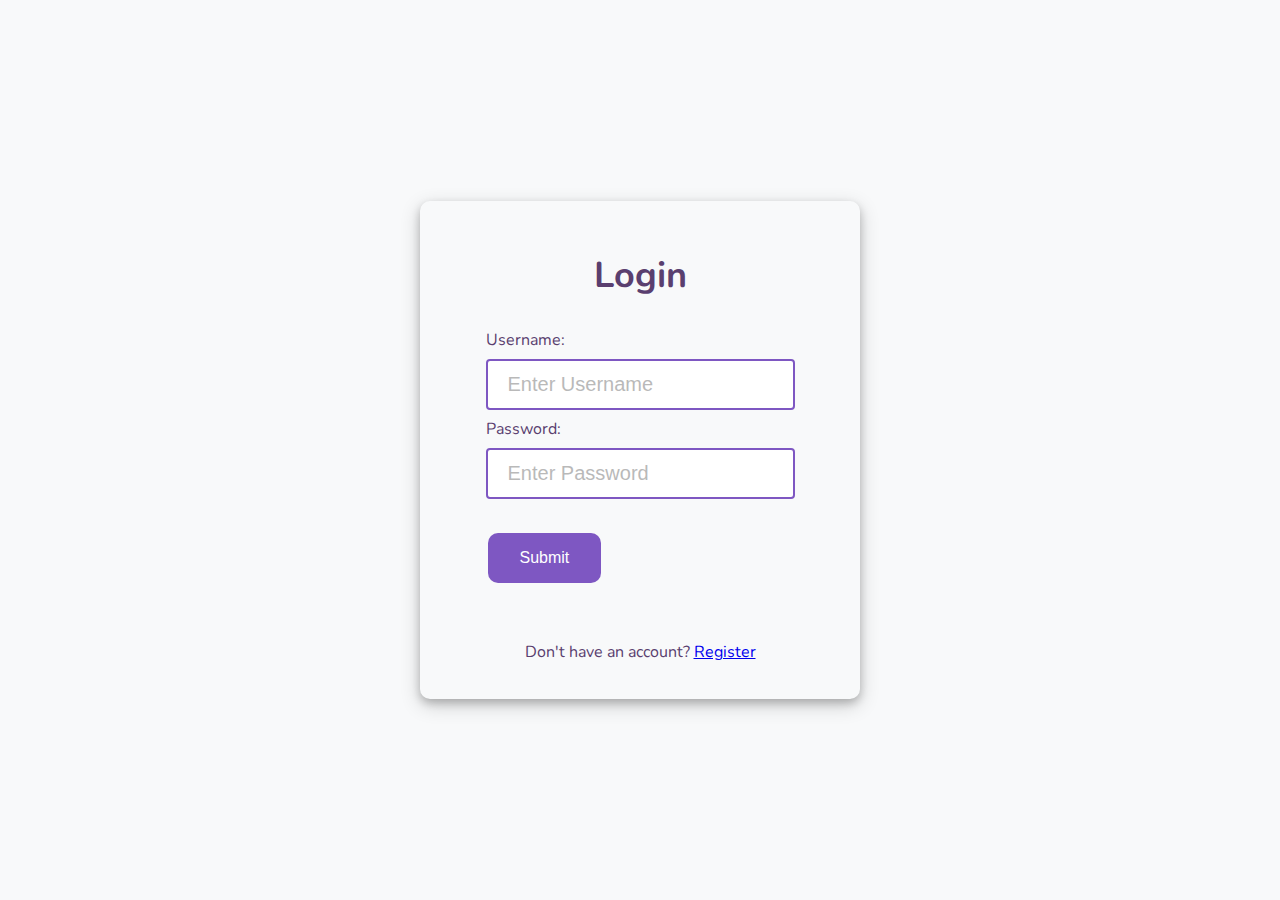
<file: login.html>
<html>

<head>
    <title>Login</title>
    <link rel="stylesheet" type="text/css" href="style.css">
</head>

<body>
    <div class="login-form">
        <h2>Login</h2>
        <form>
            <label for="username">Username:</label><br>
            <input type="text" placeholder="Enter Username" id="username" name="username"><br>

            <label for="password">Password:</label><br>
            <input type="password" placeholder="Enter Password" id="password" name="password"><br><br>

            <input class="btn" type="submit" value="Submit">
        </form>
        <br>
        <p>Don't have an account? <a href="register.html">Register</a></p>
    </div>
</body>

</html>
</file>
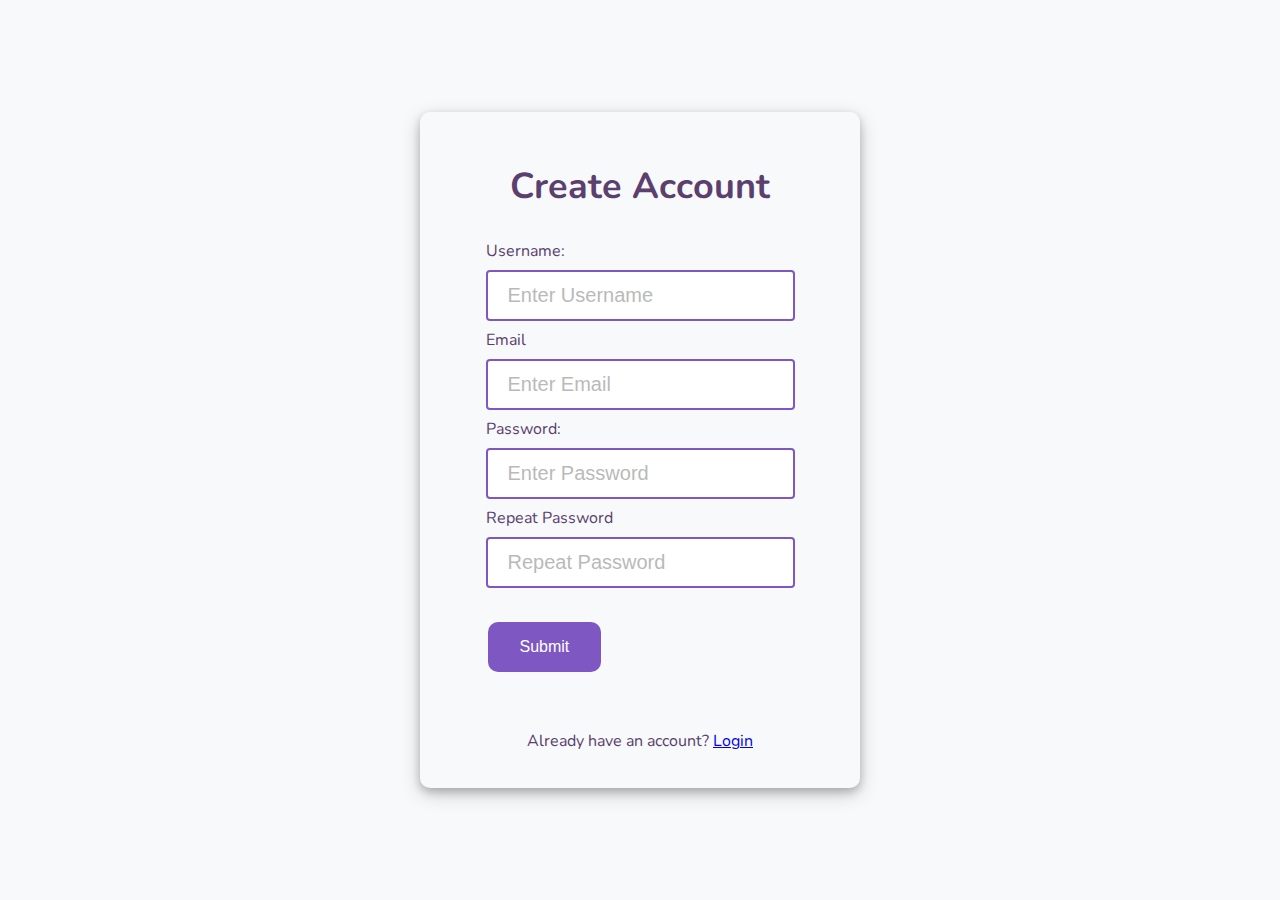
<file: register.html>
<html>

<head>
    <title>Register</title>
    <link rel="stylesheet" type="text/css" href="style.css">
</head>

<body>
    <div class="create-form">
        <h2>Create Account</h2>
        <form>
            <label for="username">Username:</label><br>
            <input type="text" placeholder="Enter Username" id="username" name="username" required><br>

            <label for="email">Email</label><br>
            <input type="email" placeholder="Enter Email" id="email" name="email" required><br>

            <label for="password">Password:</label><br>
            <input type="password" placeholder="Enter Password" id="password" name="password" required><br>

            <label for="password-repeat">Repeat Password</label><br>
            <input type="password" placeholder="Repeat Password" id="password" name="password-repeat" required><br><br>

            <input class="btn" type="submit" value="Submit">
        </form>
        <br>
        <p>Already have an account? <a href="login.html">Login</a></p>
    </div>
</body>

</html>
</file>
<file: style.css>
/* Attractive Font */
@import url('https://fonts.googleapis.com/css2?family=Nunito:wght@600&display=swap');

/* White and Purple Color Scheme */
body {
    margin: 40px;
    background-color: #f8f9fa;
    color: #5a3f6f;
    font-family: 'Nunito', sans-serif;
    display: flex;
    align-items: center;
    justify-content: center;
}

/* Centered Form */
.login-form,
.create-form {
    width: 400px;
    display: flex;
    flex-direction: column;
    align-items: center;
    justify-content: center;
    padding: 20px;
}

/* Rounded Corners and Buttons */
.login-form,
.create-form,
.btn {
    border-radius: 10px;
}

/* Shadows */
.login-form,
.create-form {
    box-shadow: 0 4px 8px 0 rgba(0, 0, 0, 0.2), 0 6px 20px 0 rgba(0, 0, 0, 0.19);
}

/* Button Animations */
.btn {
    background-color: #7e57c2;
    border: none;
    color: #fff;
    padding: 16px 32px;
    text-align: center;
    text-decoration: none;
    display: inline-block;
    font-size: 16px;
    margin: 4px 2px;
    -webkit-transition-duration: 0.4s;
    /* Safari */
    transition-duration: 0.4s;
    cursor: pointer;
}

.btn:hover {
    background-color: #493270;
}

.btn:active {
    transform: translateY(4px);
}

/* Bigger Text and Input Boxes */
h2 {
    font-size: 36px;
}

input[type="text"],
input[type="password"],
input[type="email"] {
    width: 100%;
    padding: 12px 20px;
    margin: 8px 0;
    box-sizing: border-box;
    border: 2px solid #7e57c2;
    border-radius: 4px;
    font-size: 20px;
}

::placeholder {
    opacity: 0.5;
}
</file>
